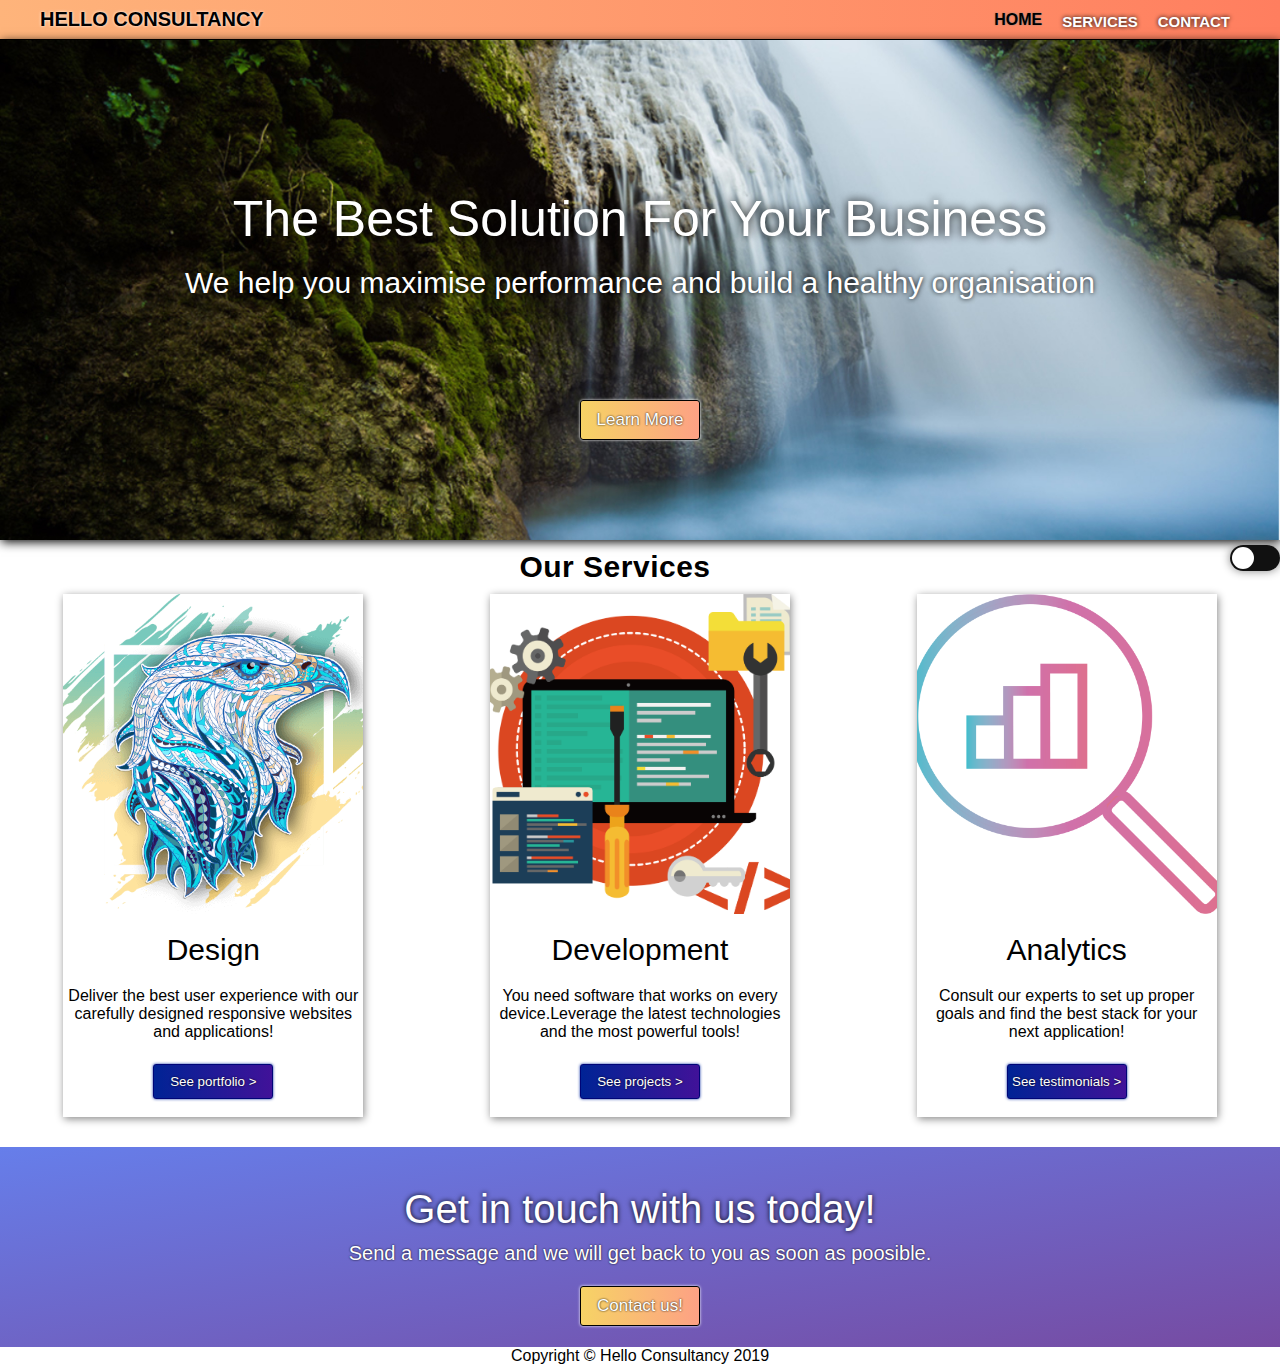
<file: index.html>
<!DOCTYPE html>
<html>
<head>
	<title>Hello Consultancy</title>
	<link rel="stylesheet" type="text/css" href="css/stylenav.css">
	<!-- <meta name="viewport" content="width=device-width, initial-scale=1"> -->
	
</head>
<script type="text/javascript" src="js/javascript.js"></script>
<body>
	<nav>
		<p class="navCompanyName">Hello Consultancy</p>
		<span ><a href="#footer1" class="navFunctions" style="margin-right: 30px;">Contact</a></span>
		<span><a href="#divHeading" class="navFunctions">Services</a></span>
		<span><a href="#divHeader" class="navFunctions activePage" >Home</a></span>
	</nav>
	<header>
	<div id="divHeader" >
		<span class="spanInvisible"></span>
		<span class="spanHeader" id="spanHeading1">The Best Solution For Your Business</span><br>
		<span class="spanHeader" id="spanHeading2">We help you maximise performance and build a healthy organisation</span>
		<button class="buttonHeaderFooter">Learn More</button>
	</div>
	</header>
	
<div id="divToggle">
	<input type="checkbox" class="checkbox" id="chk" >
	<label class="label" for="chk">
		<div class="ball"></div>
	</label>
</div>
<div id="divHeading">Our Services</div>
<div class="flexboxContainer">

		<div class="innerContainer" >
			<div><img src="images/design.png" class="innerContainerImg"></div>
             <span class="innerContainerHeading">Design</span>
			<span>Deliver the best user experience with our carefully designed responsive websites and applications!</span><br>
			<button class="innerContainerButton">See portfolio ></button><br>
		</div>
		<div class="innerContainer">
			<div><img src="images/dev4.png" class="innerContainerImg"></div>
                <span class="innerContainerHeading">Development</span>
			<span>You need software that works on every device.Leverage the latest technologies and the most powerful tools!</span><br>
			<button class="innerContainerButton">See projects ></button><br>
		</div>
		<div class="innerContainer">
			<div><img src="images/ana2.png" class="innerContainerImg"></div>
                <span class="innerContainerHeading">Analytics</span>
			<span>Consult our experts to set up proper goals and find the best stack for your next application!</span><br>
			<button class="innerContainerButton">See testimonials ></button><br>
		</div>
	</div>
	</div> 
	<footer class="footerContact" id="footer1">
		<div id="footerHeading1">Get in touch with us today!</div>
		<div id="footerHeading2">Send a message and we will get back to you as soon as poosible.</div>
		<button class="buttonHeaderFooter">Contact us!</button>
	</footer>
	<footer id="footerCopyright">Copyright © Hello Consultancy 2019</footer>
</body>
</html>
</file>
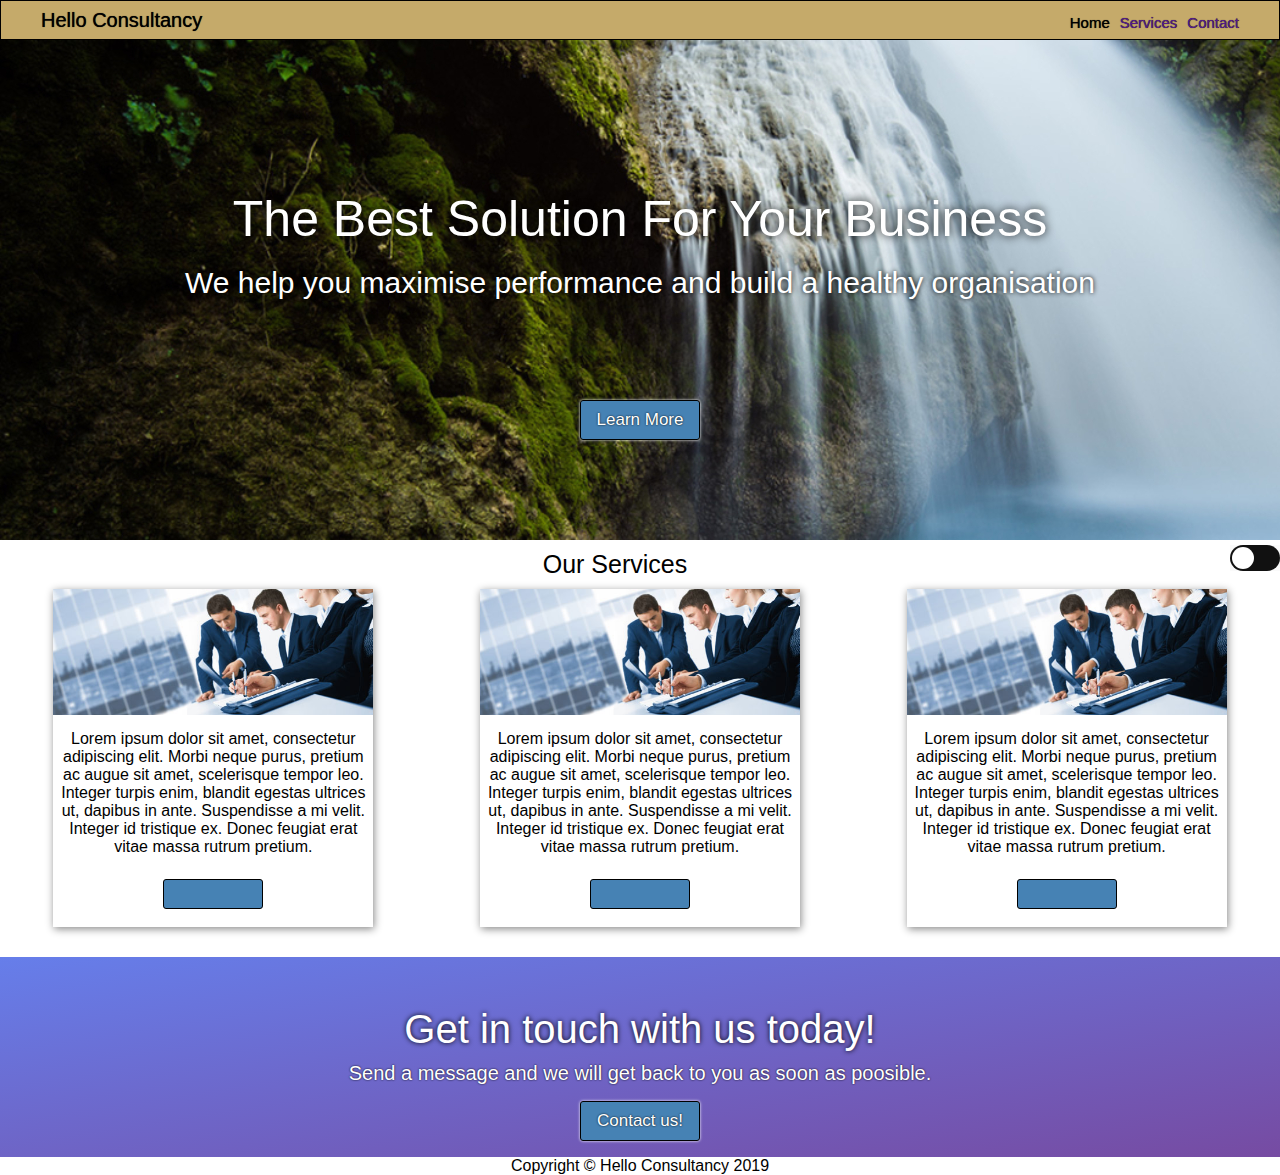
<file: css/index.html>
<!DOCTYPE html>
<html>
<head>
	<title>Hello Consultancy</title>
	<link rel="stylesheet" type="text/css" href="css/stylenav.css">
	<!-- <meta name="viewport" content="width=device-width, initial-scale=1"> -->
	
</head>
<script type="text/javascript" src="js/javascript.js"></script>
<body>
	<nav>
		<p class="navCompanyName">Hello Consultancy</p>
		<span ><a href="" class="navFunctions" style="margin-right: 30px;">Contact</a></span>
		<span><a href="" class="navFunctions">Services</a></span>
		<span><a href="index.html" class="navFunctions activePage" >Home</a></span>
	</nav>
	<header>
	<div id="div1" >
		<span class="inviSpan"></span>
		<span class="span1" id="spaning">The Best Solution For Your Business</span><br>
		<span class="span1" id="spaning2">We help you maximise performance and build a healthy organisation</span>
		<button class="headerButton">Learn More</button>
	</div>
	</header>
	<!-- <div class="blackness" id="divContainer"> -->
		<div id="div2">
	<input type="checkbox" class="checkbox" id="chk" >
	<label class="label" for="chk">
		<div class="ball"></div>
	</label>
</div>
<div id="div3">Our Services</div>
<div class="flexbox">

		<div class="container">
			<div><img src="images/header1.jpg" style="width:100%; 
                height:100%; 
                object-fit:cover; "></div>
			<span>Lorem ipsum dolor sit amet, consectetur adipiscing elit. Morbi neque purus, pretium ac augue sit amet, scelerisque tempor leo. Integer turpis enim, blandit egestas ultrices ut, dapibus in ante. Suspendisse a mi velit. Integer id tristique ex. Donec feugiat erat vitae massa rutrum pretium.</span><br>
			<button></button><br>
		</div>
		<div class="container">
			<div><img src="images/header1.jpg" style="width:100%; 
                height:100%; 
                object-fit:cover; "></div>
			<span>Lorem ipsum dolor sit amet, consectetur adipiscing elit. Morbi neque purus, pretium ac augue sit amet, scelerisque tempor leo. Integer turpis enim, blandit egestas ultrices ut, dapibus in ante. Suspendisse a mi velit. Integer id tristique ex. Donec feugiat erat vitae massa rutrum pretium.</span><br>
			<button></button><br>
		</div>
		<div class="container">
			<div><img src="images/header1.jpg" style="width:100%; 
                height:100%; 
                object-fit:cover; "></div>
			<span>Lorem ipsum dolor sit amet, consectetur adipiscing elit. Morbi neque purus, pretium ac augue sit amet, scelerisque tempor leo. Integer turpis enim, blandit egestas ultrices ut, dapibus in ante. Suspendisse a mi velit. Integer id tristique ex. Donec feugiat erat vitae massa rutrum pretium.</span><br>
			<button></button><br>
		</div>
	</div>
	</div> 
	<!-- </div> -->
	<footer class="footer1">
		<div id="div4">Get in touch with us today!</div>
		<div id="div5">Send a message and we will get back to you as soon as poosible.</div>
		<button id="sd1" class="headerButton">Contact us!</button>
	</footer>
	<footer id="footer2">Copyright © Hello Consultancy 2019</footer>
</body>
</html>
</file>
<file: css/stylenav.css>
*{
	box-sizing: border-box;
	margin: 0px;
	padding: 0px;
	font-family: helvetica;
	scroll-behavior: smooth;
}
body{
	background-color: white;
	color:black;
}
a{
	text-decoration: none;
}
nav{
	height: 40px;
    border-bottom: 1px solid black;
    background-color: #c5aa6a;
    width: 100%;
    background-image: linear-gradient(to right, #feb47b   0%,  #ff7e5f 100%);
    text-shadow: 0 0 .75px #000000;
    box-shadow: 0 0 2px black;
    text-transform: uppercase;
}
.dark{
	background-color:black;
	color: white;
}	
.navCompanyName{
	float: left;
	padding-top: 8px;
	padding-left: 40px;
	font-size: 20px;
	font-weight: 600;
	color: black;
	text-shadow: 0 0 3px white;
}
.navFunctions{
	float: right;
	padding-right: 20px;
	font-size: 15px;
	padding-top: 12.5px;
	color: white;
	font-weight: 600;
	text-shadow: 0 0 4px black;
}
.activePage{
	color: black;
	font-weight: 700;
	text-shadow: 0 0 2px grey;
	font-size: 16px;
	padding-top: 11px;

}
#divHeader{
	height: 500px;
	width: 100%;
	background-image: url('../images/waterfall.jpg');
	background-repeat: no-repeat;
 	display: flex;
 	flex-direction: column;
 	justify-content: center;
    background-size: cover;
    margin-bottom: 5px;
    box-shadow: 1px 2px 10px #000000;
}
.spanInvisible{
	width: 100%;
	height: 150px;
	visibility: hidden;
}
.spanHeader{
	color: white;
	text-align: center;
}

#spanHeading1{	
	font-size: 50px;
	text-shadow: 0 0 10px black;
}
#spanHeading2{	
	font-size: 30px;
	text-shadow: 0 0 5px black;
}
.buttonHeaderFooter{
	padding: 0;
	font-size: 17px;
	border: 1px solid black;
	outline: none;
	width: 120px;
	height: 40px;
	margin: auto;
	background-image: linear-gradient(to right, #f6d365 0%, #fda085 51%, #f6d365 100%);
	box-shadow: 0 0 3px white;
	transition: 0.5s;
	background-size: 200% auto;
	cursor: pointer;
	color: white;
	text-shadow: 0 0 2px black;
	border-radius: 3px;
}
.buttonHeaderFooter:hover{
  background-position: right center;
}
#divToggle {
	position: relative;
	background-color: #fafafa;
	float: right;
	margin: 0;
	transition: background 0.2s linear;
	outline: none;
	border-radius: 50px;
	box-shadow:  0px 0px 10px #888888;
}
.checkbox {
	opacity: 0;
	position: absolute;
}
.label {
	background-color: #111111;
	border-radius: 50px;
	cursor: pointer;
	padding: 5px;
	position: relative;
	float : right;
	height: 26px;
	width: 50px;
	outline: none;
}
.label .ball {
	background-color: #fff;
	border-radius: 50%;
	position: absolute;
	top: 2px;
	left: 2px;
	height: 22px;
	width: 22px;
	transform: translateX(0px);
	transition: transform 0.2s linear;
	outline: none;

}
.checkbox:checked + .label .ball {
	transform: translateX(24px);
}
#divHeading{
	text-align: center;
	margin-top: 10px;
	font-size: 30px;
	font-weight: 600;
	letter-spacing: .5px;
}
.flexboxContainer{
	display: flex;
	flex-direction: row;
	flex-wrap: wrap;
	justify-content: space-around;
}
.innerContainer{
	margin-top:10px;
	width: 300px;
	margin-bottom: 30px;
	box-shadow:  1px 2px 8px #888888;
	display: flex;
	flex-direction: column;
	height: auto;
	overflow:auto;
	margin-right: 20px;
	margin-left: 20px;
}
.innerContainerImg{
	width: 100%;
    height:320px; 
    object-fit:cover;
}
.innerContainerHeading{
	font-weight: 500;
	font-size: 30px;
}
.innerContainerButton{
	padding: 0;
	border: 1px solid #000577;
	outline: none;
	width: 120px;
	height: 35px;
	margin: auto;
	background-image: linear-gradient(to right, #002395 0%, #471099 55%, #002395 100%);
	transition: 0.5s;
	background-size: 200% auto;
	box-shadow: 0 0 3px #0f32a4;
	cursor: pointer;
	color: white;
	text-shadow: 0 0 2px black;
	border-radius: 3px;
}
.innerContainerButton:hover{
	background-position: right center;
}
.innerContainer span{
	text-align: center;
	padding: 5px;
	margin-top: 10px;
}
.footerContact{
	width:100%;
	height:200px;
	display: flex;
	flex-direction: column;
	background-image: linear-gradient(to bottom right, #667eea,#764ba2);
}
#footerHeading1{
	text-align: center;
	font-size: 40px;
	color: white;
	text-shadow: 0 0 5px black;
	padding-top: 40px;
}
#footerHeading2{
	text-align: center;
	font-size: 20px;
	color: white;
	text-shadow: 0 0 2px black;
	padding-top: 10px;
}
#footerCopyright{
	text-align: center;	
    color: black;
    background-color: white;
    font-weight: 500;
}
</file>
<file: css/css/stylenav.css>
*{
	box-sizing: border-box;
	margin: 0px;
	padding: 0px;
	font-family: helvetica;
}

body{
	background-color: white;
	color:black;
}
a{
	text-decoration: none;
}
nav{
	height: 40px;
    border: 1px solid black;
    background-color: #c5aa6a;
    position: relative;
    text-shadow: 0 0 .75px #000000;
}
.navCompanyName{
	float: left;
	padding-top: 8px;
	padding-left: 40px;
	font-size: 20px;
	color: black;
}
.navFunctions{
	float: right;
	padding-right: 10px;
	font-size: 15px;
	padding-top: 12.5px;
}
.activePage{
	color: black;
}

#div2{
	position: relative;
}

#div1{
	height: 500px;
	background-image: url('../images/waterfall.jpg');
	background-repeat: no-repeat;
 	display: flex;
 	flex-direction: column;
 	justify-content: center;
  /*background-size: cover;*/
    margin-bottom: 5px;
}
#spaning{
	color: white;
	text-align: center;
	font-size: 50px;
	text-shadow: 0 0 10px black;
}
#spaning2{
	color:white;
	text-align: center;
	font-size: 30px;
	text-shadow: 0 0 5px black;
}
.inviSpan{
	width: 100%;
	height: 150px;
	visibility: hidden;
}
.headerButton{
	padding: 0;
	font-size: 17px;
	border: 1px solid black;
	outline: none;
	width: 120px;
	height: 40px;
	margin: auto;
	background-color: #4682b4;
	box-shadow: 0 0 3px white;
	cursor: pointer;
	color: white;
	text-shadow: 0 0 2px black;
	border-radius: 3px;

}

#div2 {
	background-color: #fafafa;
	display: flex;
	/*align-items: center;
	justify-content: center;
	text-align: right;*/
	float: right;
	margin: 0;
	transition: background 0.2s linear;
}



.checkbox {
	opacity: 0;
	position: absolute;
}

.label {
	background-color: #111111;
	border-radius: 50px;
	cursor: pointer;
	/*display: flex;
	align-items: center;
	justify-content: space-between;*/
	padding: 5px;
	position: relative;
	float : right;
	height: 26px;
	width: 50px;
}

.label .ball {
	background-color: #fff;
	border-radius: 50%;
	position: absolute;
	top: 2px;
	left: 2px;
	height: 22px;
	width: 22px;
	transform: translateX(0px);
	transition: transform 0.2s linear;
}

.checkbox:checked + .label .ball {
	transform: translateX(24px);
}

.blackness{
	height: auto;
	margin-bottom: 20px;
}
.container{
	margin-top:10px;
	width: 25%;
	margin-bottom: 30px;
	box-shadow:  1px 2px 8px #888888;
	display: flex;
	flex-direction: column;
	height: auto;
	overflow:auto;
}
.flexbox{
	display: flex;
	flex-direction: row;
	flex-wrap: wrap;
	justify-content: space-around;
}
button{
	padding: 0;
	border: 1px solid black;
	outline: none;
	width: 100px;
	height: 30px;
	margin: auto;
	background-color: #4682b4 ;
	box-shadow: 0 0 3px white;
	cursor: pointer;
	color: white;
	text-shadow: 0 0 2px black;
	border-radius: 3px;
}
.container span{
	text-align: center;
	padding: 5px;
	margin-top: 10px;
}
body.dark{
	background-color:#292C35;
	color: white;
}	
#div3{
	text-align: center;
	margin-top: 10px;
	font-size: 25px;
}
.footer1{
	width:100%;
	height:200px;
	display: flex;
	flex-direction: column;
	background-image: linear-gradient(to bottom right, #667eea,#764ba2);
}
#div4{
	text-align: center;
	font-size: 40px;
	color: white;
	text-shadow: 0 0 5px black;
	padding-top: 50px;
}
#div5{
	text-align: center;
	font-size: 20px;
	color: white;
	text-shadow: 0 0 2px black;
	padding-top: 10px;
}
#footer2{
	text-align: center;
	background-color: white;
	color: black;

}
</file>
